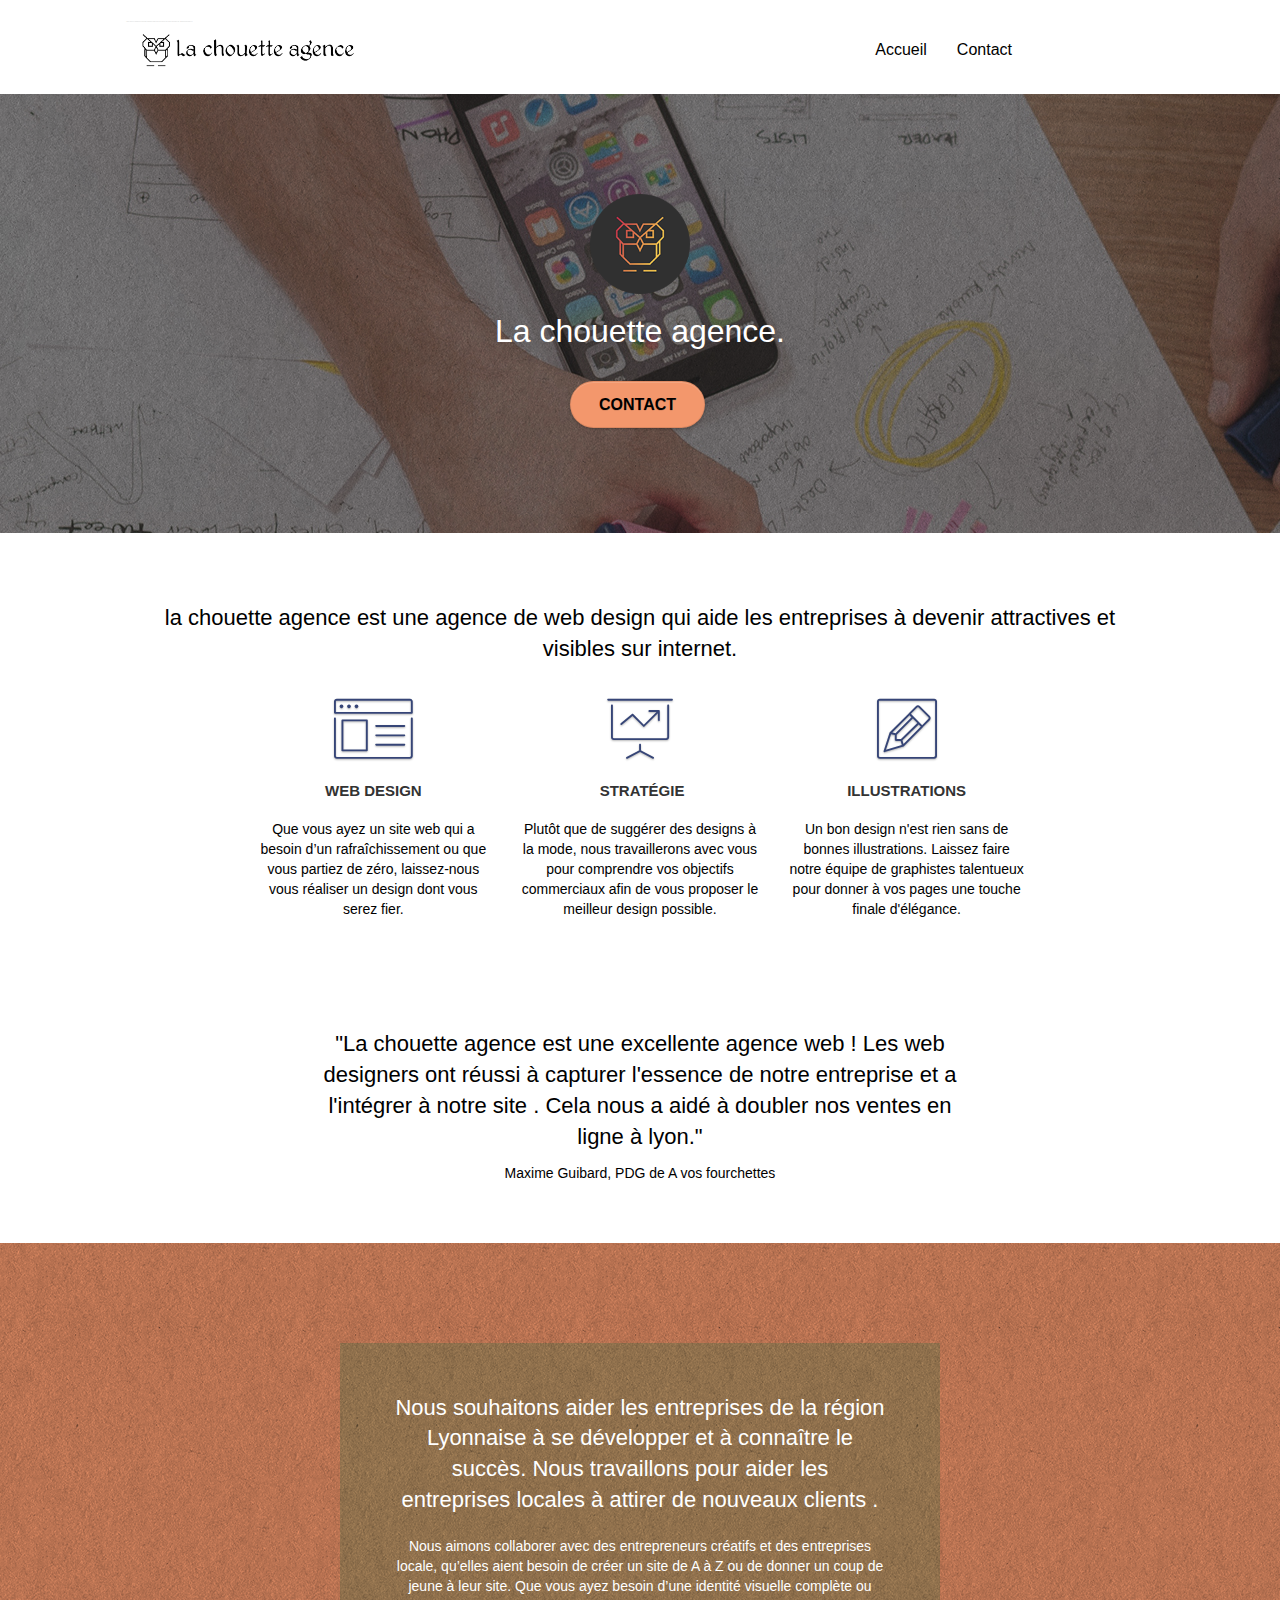
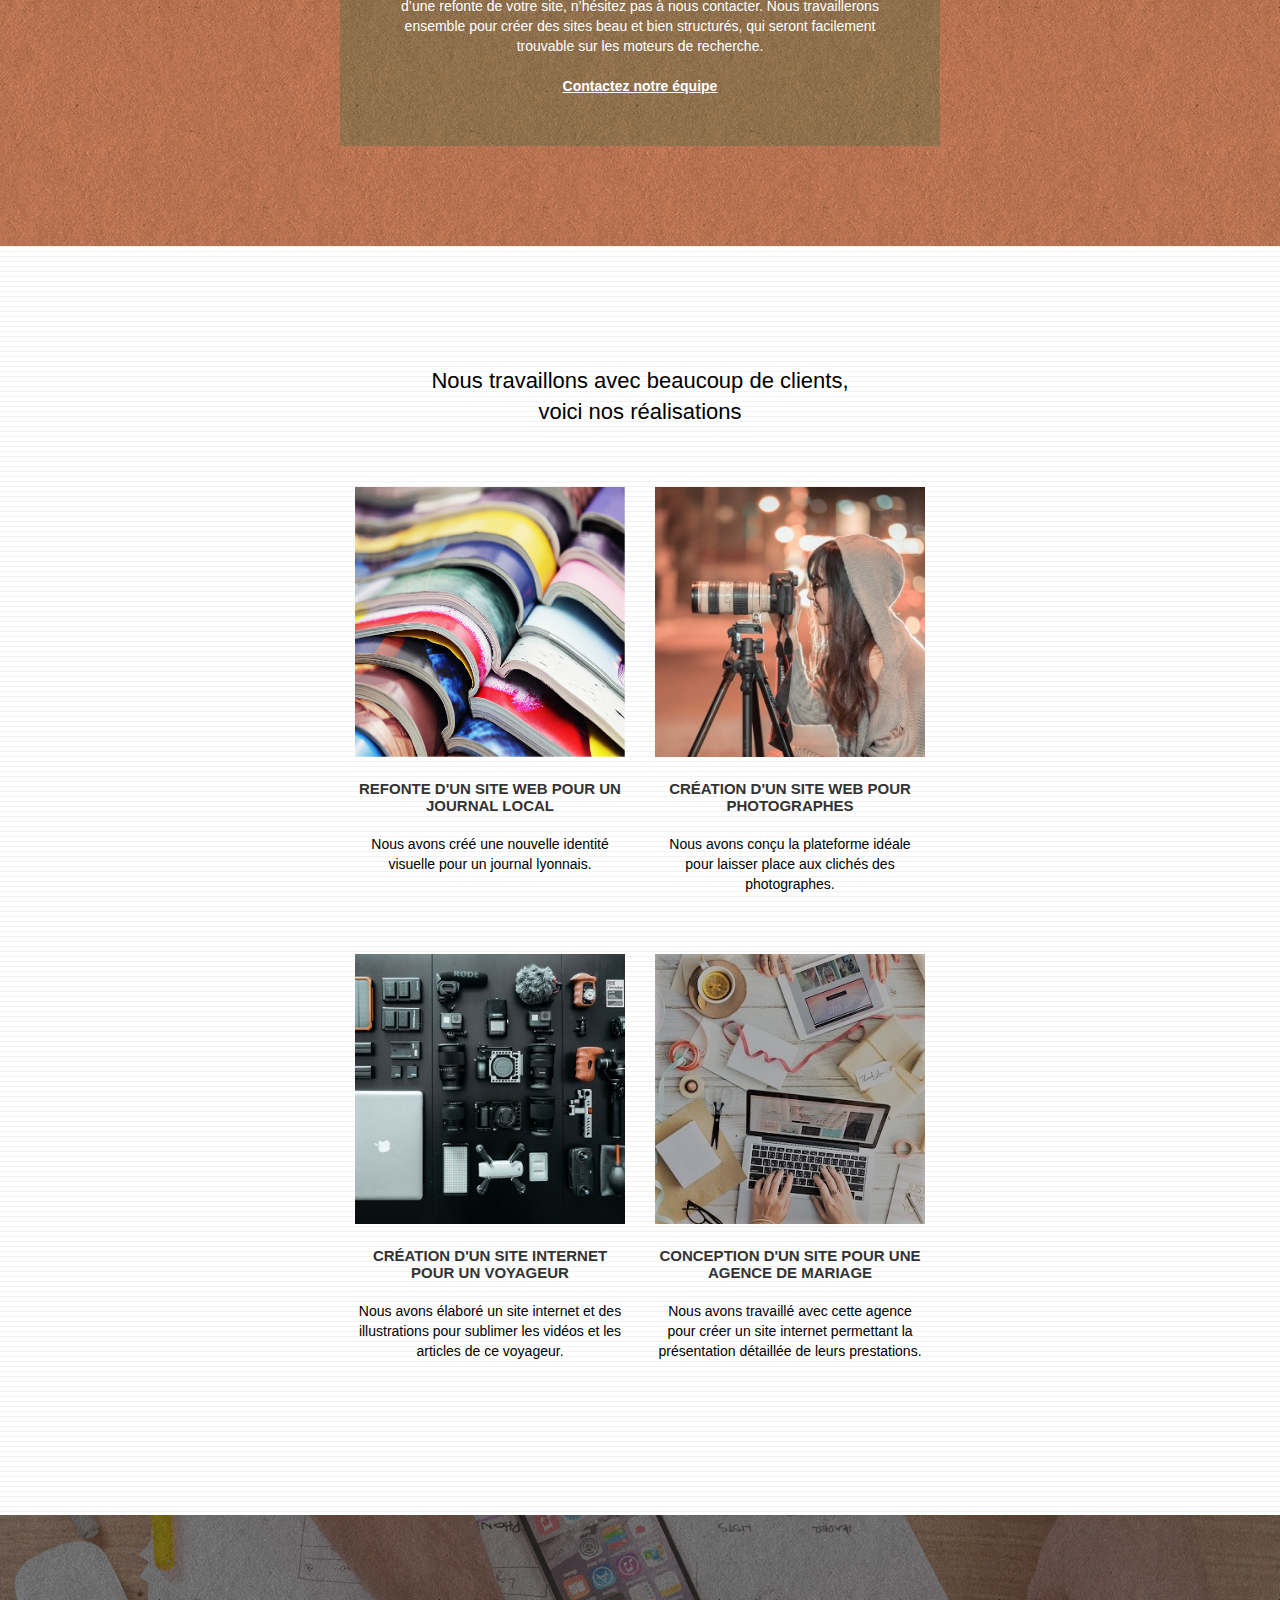
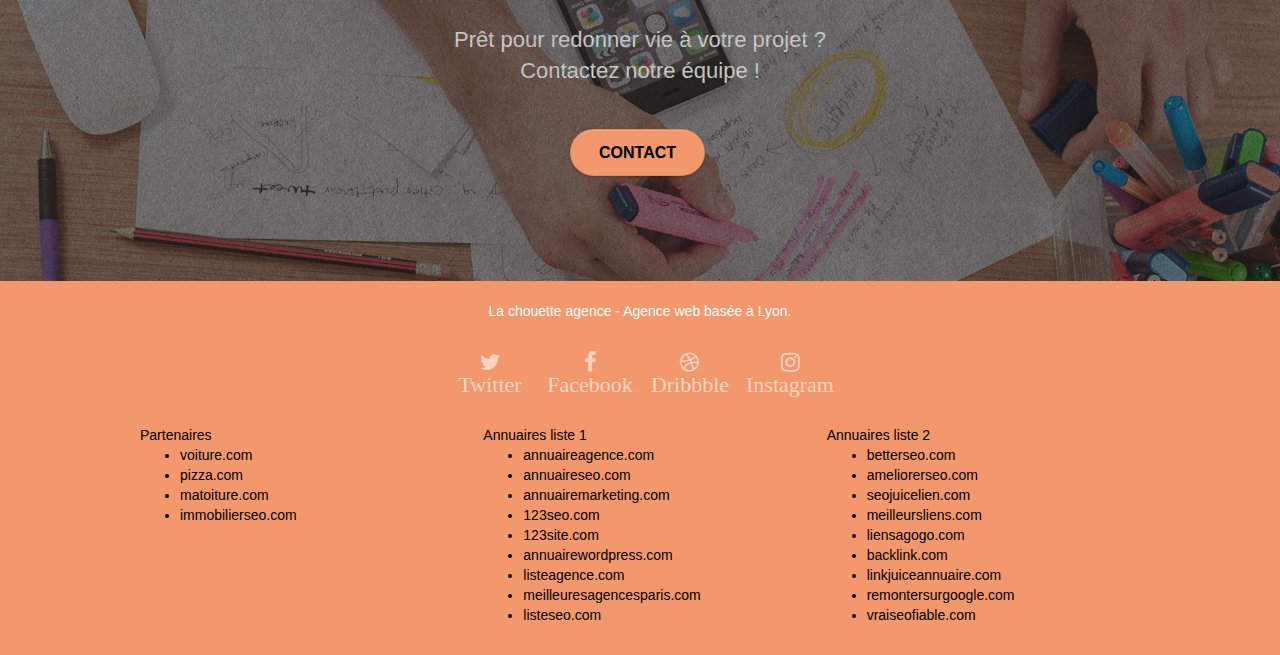
<file: index.html>
<!doctype html>
<html lang="fr">
<head>
    <meta charset="utf-8">
    <meta name="keywords" content="seo, site web, site internet, agence design lyon, agence design,agence design graphique lyon,agence design produit lyon,motion design lyon,entreprise design lyon">
    <meta name="description" content="La chouette agence est une excellente entreprise web située sur Lyon, nous sommes la pour aide les entreprises à devenir attractives et visibles sur internet. ">
    <meta name="viewport" content="width=device-width, initial-scale=1.0, viewport-fit=cover">
    <link rel="shortcut icon" type="image/png" href="favicon.jpg">
    
	<link rel="stylesheet" type="text/css" href="./css/bootstrap.css">
	<link rel="stylesheet" type="text/css" href="style.css">
	<link rel="stylesheet" type="text/css" href="./css/font-awesome.css">
	<link rel="stylesheet" type="text/css" href="./css/et-line.css">
	
    
	<script src="./js/jquery-2.1.0.js"></script>
	<script src="./js/bootstrap.js"></script>
	<script src="./js/blocs.js"></script>
	<script src="./js/jquery.touchSwipe.js" defer></script>
	<script src="./js/gmaps.js"></script>

    <title>Entreprise web design Lyon</title>

    
<!-- Analytics -->
 
<!-- Analytics END -->
    
</head>
<body>
<!-- Principal conteneur -->
<div class="page-container">
    
<!-- bloc-0 -->
<div class="bloc bgc-white l-bloc " id="bloc-0">
	<div class="container bloc-sm">

		<nav class="navbar row">
			<div class="navbar-header">
				<div class="keywords" style="color:#cccccc;font-size:1px;">Agence web à lyon, stratégie web, web design, illustrations, design de site web, site web, web, internet, site internet, site , Entreprise web design Lyon</div>
				<a class="navbar-brand" href="index.html"><img src="image/la-chouette-agence.png" alt="logo_nav" height="40" /></a>
				<button id="nav-toggle" type="button" class="ui-navbar-toggle navbar-toggle" data-toggle="collapse" data-target=".navbar-1">
					<span class="sr-only">Toggle navigation</span><span class="icon-bar"></span><span class="icon-bar"></span><span class="icon-bar"></span>
				</button>
			</div>
			<div class="collapse navbar-collapse navbar-1 special-dropdown-nav">
				<ul class="site-navigation nav navbar-nav">
					<li>
						<a href="index.html">Accueil</a>
					</li>
					<li>
					</li>
					<li>
						<a href="page2.html">Contact </a>
					</li>
				</ul>
			</div>
		</nav>
	</div>
</div>
<!-- bloc-0 END -->

<!-- bloc-1-presentation -->
<div class="bloc bgc-dark-slate-blue bg-banniere d-bloc bg-t-edge bloc-bg-texture texture-paper b-parallax" id="bloc-1-hero">
	<div class="container bloc-lg">
		<div class="row tight-width-whitespace">
			<div class="col-sm-12">
				<img src="image/logo.png" class="center-block image-resize-mode" width="100" alt="logo" />
				<h1 class="text-center hero-bloc-text tc-white ">
					La chouette agence.
				</h1>
				<div class="text-center">
					<a href="page2.html" class="btn btn-lg btn-clean btn-rd cta-hero btn-atomic-tangerine" id="cta-hero">Contact</a>
				</div>
			</div>
		</div>
	</div>
</div>
<!-- bloc-1-presentation END -->

<!-- bloc-2-services -->
<div class="bloc bgc-white l-bloc" id="bloc-2-services">
	<div class="container bloc-md">
		<div class="row">
			<div class="col-sm-12 text-center">
				<h2> la chouette agence est une agence de web design qui aide les entreprises à devenir attractives et visibles sur internet. </h2>
			</div>
		</div>
		<div class="row voffset-lg med-width-whitespace">
			<div class="col-sm-4">
				<div class="text-center">
					<span class="et-icon-browser sm-shadow icon-dark-slate-blue icons icon-lg"></span>
				</div>
				<h3 class="mg-md text-center">
					Web design
				</h3>
				<p class="text-center ">
					Que vous ayez un site web qui a besoin d&rsquo;un rafraîchissement ou que vous partiez de zéro, laissez-nous vous réaliser un design dont vous serez fier.
				</p>
			</div>
			<div class="col-sm-4">
				<div class="text-center">
					<span class="et-icon-presentation sm-shadow icon-dark-slate-blue icons icon-lg"></span>
				</div>
				<h3 class="mg-md text-center">
					&nbsp;Stratégie
				</h3>
				<p class="text-center ">
					Plutôt que de suggérer des designs à la mode, nous travaillerons avec vous pour comprendre vos objectifs commerciaux afin de vous proposer le meilleur design possible.<br>
				</p>
			</div>
			<div class="col-sm-4">
				<div class="text-center">
					<span class="et-icon-edit sm-shadow icon-dark-slate-blue icons icon-lg"></span>
				</div>
				<h3 class="mg-md text-center">
					Illustrations
				</h3>
				<p class="text-center ">
					Un bon design n'est rien sans de bonnes illustrations. Laissez faire notre équipe de graphistes talentueux pour donner à vos pages une touche finale d'élégance.
				</p>
			</div>
		</div>
		<div class="row voffset-lg voffset">
			<div class="col-xs-12 col-md-8 col-md-offset-2 text-center">
				<h2> "La  chouette agence est une excellente agence web ! Les web designers ont réussi à capturer l'essence de notre entreprise et a l'intégrer à notre site . Cela nous a aidé à doubler nos ventes en ligne à lyon."</h2>
				<p> Maxime Guibard, PDG de A vos fourchettes</p>
			</div>
		</div>
	</div>
</div>
<!-- bloc-2-services END -->

<!-- bloc-3-what-i-do -->
<div class="bloc tc-white bgc-atomic-tangerine bg-presentation d-bloc bloc-bg-texture texture-paper b-parallax" id="bloc-3-what-i-do">
	<div class="container bloc-lg">
		<div class="row tight-width-whitespace black-background">
			<div class="col-sm-12">
				<h2 class="mg-md text-center tc-white">
					Nous souhaitons aider les entreprises de la région Lyonnaise à se développer et à connaître le succès. Nous travaillons pour aider les entreprises locales à attirer de nouveaux clients .<br>
				</h2>
				<p class="text-center white">
					Nous aimons collaborer avec des entrepreneurs créatifs et des entreprises locale, qu’elles aient besoin de créer un site de A à Z ou de donner un coup de jeune à leur site. Que vous ayez besoin d’une identité visuelle complète ou d’une refonte de votre site, n’hésitez pas à nous contacter. Nous travaillerons ensemble pour créer des sites beau et bien structurés, qui seront facilement trouvable sur les moteurs de recherche. <br><br><a class="ltc-white bold-link" href="page2.html">Contactez notre équipe</a><br>
				</p>
			</div>
		</div>
	</div>
</div>
<!-- bloc-3-what-i-do END -->

<!-- bloc-4-portfolio -->
<div class="bloc bgc-white bg-lines-h2-bg bg-repeat l-bloc" id="bloc-4-portfolio">
	<div class="container bloc-lg">
		<div class="row">
			<div class="col-sm-12 text-center">
				<h2> Nous travaillons avec beaucoup de clients,<br>voici nos réalisations</h2>
			</div>
		</div>
		<div class="row tight-width-whitespace portfolio-row">
			<div class="col-sm-6">
				<a href="#" data-lightbox="img/1.jpg" data-gallery-id="gallery-1" data-caption="Refonte d'un site web pour un journal local" data-frame="snapshot-lb"><img src="image/1.jpg" alt="tas de journaux local lyonnais" class="img-responsive portfolio-thumb" /></a>
				<h3 class="mg-md text-center">
					Refonte d'un site web pour un journal local
				</h3>
				<p class="text-center">
					Nous avons créé une nouvelle identité visuelle pour un journal lyonnais.
				</p>
			</div>
			<div class="col-sm-6">
				<a href="#" data-lightbox="img/2.jpg" data-gallery-id="gallery-1" data-caption="Création d'un site web pour photographes" data-frame="snapshot-lb"><img src="image/2.jpg" alt="Une femme entrain de prendre une photo" class="img-responsive portfolio-thumb"  /></a>
				<h3 class="mg-md text-center">
					Création d'un site web pour photographes
				</h3>
				<p class="text-center">
					Nous avons conçu la plateforme idéale pour laisser place aux clichés des photographes.
				</p>
			</div>
		</div>
		<div class="row tight-width-whitespace portfolio-row">
			<div class="col-sm-6">
				<a href="#" data-lightbox="img/3.bmp" data-gallery-id="gallery-1" data-caption="Création d'un site internet pour un voyageur" data-frame="snapshot-lb"><img src="image/3.png" alt="Materiel photos et vidéos " class="img-responsive portfolio-thumb" /></a>
				<h3 class="mg-md text-center">
					Création d'un site internet pour un voyageur
				</h3>
				<p class="text-center">
					Nous avons élaboré un site internet et des illustrations pour sublimer les vidéos et les articles de ce voyageur.
				</p>
			</div>
			<div class="col-sm-6">
				<a href="#" data-lightbox="img/4.bmp" data-gallery-id="gallery-1" data-caption="Conception d'un site pour une agence de mariage" data-frame="snapshot-lb"> <img src="image/4.png" alt="Agence de mariage" class="img-responsive portfolio-thumb"  /></a>
				<h3 class="mg-md text-center">
					Conception d'un site pour une agence de mariage
				</h3>
				<p class="text-center">
					Nous avons travaillé avec cette agence pour créer un site internet permettant la présentation détaillée de leurs prestations.
				</p>
			</div>
		</div>
	</div>
</div>
<!-- bloc-4-portfolio END -->

<!-- bloc-5-cta -->
<div class="bloc bgc-dark-slate-blue bg-banniere d-bloc bloc-bg-texture texture-paper" id="bloc-5-cta">
	<div class="container bloc-lg">
		<div class="row">
			<h2 class="mg-md text-center tc-white">
				Prêt pour redonner vie à votre projet ?<br>Contactez notre équipe !
			</h2>
			<div class="col-sm-12 text-center">
				<a href="page2.html" class="btn btn-atomic-tangerine btn-clean btn-rd btn-lg cta-hero">Contact</a>
			</div>
		</div>
	</div>
</div>
<!-- bloc-5-cta END -->

<!-- Footer - bloc-8 -->
<div class="bloc bgc-atomic-tangerine d-bloc" id="bloc-8">
	<div class="container bloc-sm">
		<div class="row">
			<div class="col-sm-12">
				<p class="text-center white">
					La chouette agence - Agence web basée à Lyon.<br>
				</p>
				<div class="row row-no-gutters social">
					<div class="col-sm-3">
						<div class="text-center">
							<a class="social" href="index.html"><span class="fa fa-twitter icon-md"> <br>Twitter</span></a>
						</div>
					</div>
					<div class="col-sm-3">
						<div class="text-center">
							<a class="social" href="index.html"><span class="fa fa-facebook icon-md "> <br>Facebook</span></a>
						</div>
					</div>
					<div class="col-sm-3">
						<div class="text-center">
							<a class="social" href="index.html"><span class="fa fa-dribbble icon-md"> <br>Dribbble</span></a>
						</div>
					</div>
					<div class="col-sm-3">
						<div class="text-center">
							<a class="social" href="index.html"><span class="fa fa-instagram icon-md"> <br>Instagram</span></a>
						</div>
					</div>
				</div>
				<div class="row">
					<div class="col-sm-4">
						Partenaires
							<ul>
								<li><a href="voiture.com">voiture.com</a></li>
								<li><a href="pizza.com">pizza.com</a></li>
								<li><a href="matoiture.com">matoiture.com</a></li>
								<li><a href="immobilierseo.com">immobilierseo.com</a></li>
							</ul>		
					</div>
					<div class="col-sm-4">
						Annuaires liste 1
						<ul>
							<li><a href="annuaireagence.com">annuaireagence.com</a></li>
							<li><a href="annuaireseo.com">annuaireseo.com</a></li>
							<li><a href="annuairemarketing.com">annuairemarketing.com</a></li>
							<li><a href="123seoture.com">123seo.com</a></li>
							<li><a href="123site.com">123site.com</a></li>
							<li><a href="annuairewordpress.com">annuairewordpress.com</a></li>
							<li><a href="listeagence.com">listeagence.com</a></li>
							<li><a href="meilleuresagencesparis.com">meilleuresagencesparis.com</a></li>
							<li><a href="listeseo.com">listeseo.com</a></li>
						</ul>
					</div>
					<div class="col-sm-4">
						Annuaires liste 2
						<ul>
							<li><a href="betterseo.com">betterseo.com</a></li>
							<li><a href="ameliorerseo.com">ameliorerseo.com</a></li>
							<li><a href="seojuicelien.com">seojuicelien.com</a></li>
							<li><a href="meilleursliens.com">meilleursliens.com</a></li>
							<li><a href="liensagogo.com">liensagogo.com</a></li>
							<li><a href="backlink.com">backlink.com</a></li>
							<li><a href="linkjuiceannuaire.com">linkjuiceannuaire.com</a></li>
							<li><a href="remontersurgoogle.com">remontersurgoogle.com</a></li>
							<li><a href="vraiseofiable.com">vraiseofiable.com</a></li>
						</ul>
					</div>
				</div>
			</div>
		</div>
	</div>
</div>
<!-- Footer - bloc-8 END -->

</div>
<!-- Principal conteneur END -->
    

</body>
</html>
</file>
<file: style.css>
body {
    margin: 0;
    padding: 0;
    background: #FFF;
    overflow-x: hidden;
    -webkit-font-smoothing: antialiased;
    -moz-osx-font-smoothing: grayscale;
}

a,
button {
    transition: all .3s ease-in-out;
    outline: none!important;
}

a:hover {
    text-decoration: none;
    cursor: pointer;
}

#page-loading-blocs-notifaction {
    position: fixed;
    top: 0;
    bottom: 0;
    width: 100%;
    z-index: 100000;
    background: #FFFFFF url("img/pageload-spinner.gif") no-repeat center center;
}

.bloc {
    width: 100%;
    clear: both;
    background: 50% 50% no-repeat;
    padding: 0 50px;
    -webkit-background-size: cover;
    -moz-background-size: cover;
    -o-background-size: cover;
    background-size: cover;
    position: relative;
}

.bloc .container {
    padding-left: 0;
    padding-right: 0;
}

.bloc-lg {
    padding: 100px 50px;
}

.bloc-md {
    padding: 50px;
}

.bloc-sm {
    padding: 20px 50px;
}

.bg-center,
.bg-l-edge,
.bg-r-edge,
.bg-t-edge,
.bg-b-edge,
.bg-tl-edge,
.bg-bl-edge,
.bg-tr-edge,
.bg-br-edge,
.bg-repeat {
    -webkit-background-size: auto!important;
    -moz-background-size: auto!important;
    -o-background-size: auto!important;
    background-size: auto!important;
}

.bg-repeat {
    background: repeat;
}

.bg-t-edge {
    background: top no-repeat;
}

.bloc-bg-texture::before {
    content: "";
    background-size: 2px 2px;
    position: absolute;
    top: 0;
    bottom: 0;
    left: 0;
    right: 0;
}

.texture-paper::before {
    background: url("image/texture-paper.png");
    background-size: 280px 280px;
}

.b-parallax {
    background-attachment: fixed;
}

.d-bloc {
    color:#000;
}

.d-bloc button:hover {
    color: rgba(255, 255, 255, .9);
}

.d-bloc .icon-round,
.d-bloc .icon-square,
.d-bloc .icon-rounded,
.d-bloc .icon-semi-rounded-a,
.d-bloc .icon-semi-rounded-b {
    border-color: rgba(255, 255, 255, .9);
}

.d-bloc .divider-h span {
    border-color: rgba(255, 255, 255, .2);
}

.d-bloc .a-btn,
.d-bloc .navbar a,
.d-bloc .navbar-brand,
.d-bloc a .icon-sm,
.d-bloc a .icon-md,
.d-bloc a .icon-lg,
.d-bloc a .icon-xl,
.d-bloc h1 a,
.d-bloc h2 a,
.d-bloc h3 a,
.d-bloc h4 a,
.d-bloc h5 a,
.d-bloc h6 a,
.d-bloc p a {
    color: rgba(255, 255, 255, .6);
}

.d-bloc .a-btn:hover,
.d-bloc .navbar a:hover,
.d-bloc .navbar-brand:hover,
.d-bloc a:hover .icon-sm,
.d-bloc a:hover .icon-md,
.d-bloc a:hover .icon-lg,
.d-bloc a:hover .icon-xl,
.d-bloc h1 a:hover,
.d-bloc h2 a:hover,
.d-bloc h3 a:hover,
.d-bloc h4 a:hover,
.d-bloc h5 a:hover,
.d-bloc h6 a:hover,
.d-bloc p a:hover {
    color: rgba(255, 255, 255, 1);
}

.d-bloc .navbar-toggle .icon-bar {
    background: rgba(255, 255, 255, 1);
}

.d-bloc .btn-wire,
.d-bloc .btn-wire:hover {
    color: rgba(255, 255, 255, 1);
    border-color: rgba(255, 255, 255, 1);
}

.d-bloc .panel {
    color: rgba(0, 0, 0, .5);
}

.d-bloc .panel button:hover {
    color: rgba(0, 0, 0, .7);
}

.d-bloc .panel icon {
    border-color: rgba(0, 0, 0, .7);
}

.d-bloc .panel .divider-h span {
    border-color: rgba(0, 0, 0, .1);
}

.d-bloc .panel .a-btn {
    color: rgba(0, 0, 0, .6);
}

.d-bloc .panel .a-btn:hover {
    color: rgba(0, 0, 0, 1);
}

.d-bloc .panel .btn-wire,
.d-bloc .panel .btn-wire:hover {
    color: rgba(0, 0, 0, .7);
    border-color: rgba(0, 0, 0, .3);
}

.d-bloc .panel,
.l-bloc {
    color: rgba(0, 0, 0, .5);
}

.d-bloc .panel button:hover,
.l-bloc button:hover {
    color: rgba(0, 0, 0, .7);
}

.l-bloc .icon-round,
.l-bloc .icon-square,
.l-bloc .icon-rounded,
.l-bloc .icon-semi-rounded-a,
.l-bloc .icon-semi-rounded-b {
    border-color: rgba(0, 0, 0, .7);
}

.d-bloc .panel .divider-h span,
.l-bloc .divider-h span {
    border-color: rgba(0, 0, 0, .1);
}

.d-bloc .panel .a-btn,
.l-bloc .a-btn,
.l-bloc .navbar a,
.l-bloc .navbar-brand,
.l-bloc a .icon-sm,
.l-bloc a .icon-md,
.l-bloc a .icon-lg,
.l-bloc a .icon-xl,
.l-bloc h1 a,
.l-bloc h2 a,
.l-bloc h3 a,
.l-bloc h4 a,
.l-bloc h5 a,
.l-bloc h6 a,
.l-bloc p a {
    color: rgba(0, 0, 0, .6);
}

.d-bloc .panel .a-btn:hover,
.l-bloc .a-btn:hover,
.l-bloc .navbar a:hover,
.l-bloc .navbar-brand:hover,
.l-bloc a:hover .icon-sm,
.l-bloc a:hover .icon-md,
.l-bloc a:hover .icon-lg,
.l-bloc a:hover .icon-xl,
.l-bloc h1 a:hover,
.l-bloc h2 a:hover,
.l-bloc h3 a:hover,
.l-bloc h4 a:hover,
.l-bloc h5 a:hover,
.l-bloc h6 a:hover,
.l-bloc p a:hover {
    color: rgba(0, 0, 0, 1);
}

.l-bloc .navbar-toggle .icon-bar {
    color: rgba(0, 0, 0, .6);
}

.d-bloc .panel .btn-wire,
.d-bloc .panel .btn-wire:hover,
.l-bloc .btn-wire,
.l-bloc .btn-wire:hover {
    color: rgba(0, 0, 0, .7);
    border-color: rgba(0, 0, 0, .3);
}

.voffset {
    margin-top: 30px;
}

.voffset-lg {
    margin-top: 80px;
}

.row-no-gutters {
    margin-right: 0;
    margin-left: 0;
}

.row.row-no-gutters > [class^="col-"],
.row.row-no-gutters > [class*=" col-"] {
    padding-right: 0;
    padding-left: 0;
}

#bloc-1-hero h1 {
    font-size: 32px;
}

.navbar {
    margin-bottom: 0;
    z-index: 1;
}

.navbar-brand {
    height: auto;
    padding: 3px 15px;
    font-size: 25px;
    font-weight: normal;
    font-weight: 600;
    line-height: 44px;
}

.navbar-brand img {
    max-height: 200px;
    margin: 0 5px 0 0;
    display: inline;
}

.navbar-brand img[src$=svg] {
    min-width: 100px;
}

.nav-center .navbar-brand img {
    margin: 0;
}

.navbar .nav {
    padding-top: 2px;
    margin-right: 107px;
    float: right;
    z-index: 1;
}

.nav > li {
    float: left;
    margin-top: 4px;
    font-size: 16px;
}

.navbar-nav .open .dropdown-menu > li > a {
    text-align: inherit;
}

.nav > li a:hover,
.nav > li a:focus {
    background: transparent;
}

.navbar-toggle {
    margin: 10px 10px 0 0;
    border: 0px;
}

.navbar-toggle:hover {
    background: transparent!important;
}

.navbar-toggle .icon-bar {
    background-color: rgba(0, 0, 0, .5);
    width: 26px;
}

.nav-invert .navbar .nav {
    float: left;
}

.nav-invert .navbar-header,
.nav-invert .navbar-brand {
    float: right;
    position: relative;
    z-index: 2;
}

@media (min-width: 768px) {
    .site-navigation {
        position: absolute;
        top: 50%;
        right: 20px;
        transform: translate(0, -50%);
        -webkit-transform: translateY(-50%);
    }
    .nav > li .dropdown-menu a,
    .nav > li .dropdown-menu a:hover {
        color: #484848;
    }
    .nav-invert .site-navigation {
        left: 0;
        right: 0;
    }
    .nav-center {
        text-align: center;
    }
    .nav-center .navbar-header {
        width: 100%;
    }
    .nav-center .navbar-header,
    .nav-center .navbar-brand,
    .nav-center .nav > li {
        float: none;
        display: inline-block;
    }
    .nav-center .site-navigation {
        position: relative;
        width: 100%;
        right: 0;
        margin-right: 0px;
        margin-top: 20px;
    }
    .nav-center.mini-nav .navbar-toggle {
        float: none;
        margin: 10px auto 0;
    }
}

.nav > li > .dropdown a {
    background: none!important;
    display: block;
    padding: 14px 15px;
}

nav .caret {
    margin: 0 5px;
}

.dropdown-menu .dropdown-menu {
    top: -8px;
    left: 100%;
}

.dropdown-menu .dropmenu-flow-right {
    top: 100%;
    left: 0;
    margin-left: -1px;
    border-top-left-radius: 0;
    border-top-right-radius: 0;
}

.dropdown-menu .dropdown span {
    border: 4px solid black;
    border-top-color: transparent;
    border-right-color: transparent;
    border-bottom-color: transparent;
    margin: 6px -5px 0 0!important;
    float: right;
}

.mg-md {
    margin-top: 10px;
    margin-bottom: 20px;
}

.mg-lg {
    margin-top: 10px;
    margin-bottom: 40px;
}

.btn {
    margin: 0 5px 5px 0;
}

.btn.pull-right {
    margin: 0 0 5px 5px;
}

.btn-d,
.btn-d:hover,
.btn-d:focus {
    color: #FFF;
    background: rgba(0, 0, 0, .3);
}

button {
    outline: none!important;
}

.btn-rd {
    border-radius: 40px;
}

.btn-clean {
    border: 1px solid rgba(0, 0, 0, .08);
    border-bottom-color: rgba(0, 0, 0, .1);
    text-shadow: 0 1px 0 rgba(0, 0, 1, .1);
    box-shadow: 0 1px 3px rgba(0, 0, 1, .25), inset 0 1px 0 0 rgba(255, 255, 255, .15);
}

.icon-md {
    font-size: 22px!important;
    padding-top: 20px;
    margin-bottom: 30px;
}

.icon-lg {
    font-size: 60px!important;
}

.sm-shadow {
    text-shadow: 0 1px 2px rgba(0, 0, 0, .3);
}

.panel-sq,
.panel-sq .panel-heading,
.panel-sq .panel-footer {
    border-radius: 0;
}

.panel-rd {
    border-radius: 30px;
}

.panel-rd .panel-heading {
    border-radius: 29px 29px 0 0;
}

.panel-rd .panel-footer {
    border-radius: 0 0 29px 29px;
}

.form-control {
    border-color: rgba(0, 0, 0, .1);
    box-shadow: none;
}

.scrollToTop {
    width: 40px;
    height: 40px;
    position: fixed;
    bottom: 20px;
    right: 20px;
    opacity: 0;
    z-index: 500;
    transition: all .3s ease-in-out;
}

.scrollToTop span {
    margin-top: 6px;
}

.showScrollTop {
    font-size: 14px;
    opacity: 1;
}

a[data-lightbox] {
    position: relative;
    display: block;
    text-align: center;
}

a[data-lightbox]:hover::before {
    content: "+";
    font-family: "HelveticaNeue-Light", "Helvetica Neue Light", "Helvetica Neue", Helvetica, Arial;
    font-size: 32px;
    width: 50px;
    height: 50px;
    margin-left: -25px;
    border-radius: 50%;
    background: rgba(0, 0, 0, .6);
    color: #FFF;
    font-weight: 100;
    z-index: 1;
    position: absolute;
    top: 50%;
    transform: translateY(-50%);
    -webkit-transform: translateY(-50%);
}

a[data-lightbox]:hover img {
    opacity: 0.6;
    -webkit-animation-fill-mode: none;
    animation-fill-mode: none;
}

#lightbox-modal {
    display: flex;
    align-items: center;
}

#lightbox-modal .modal-dialog {
    width: 90%;
    max-width: 900px;
    margin: 0 auto 0;
}

#lightbox-modal .modal-dialog img {
    max-height: 90vh;
    margin: 0 auto;
}

.lightbox-caption {
    padding: 20px;
    color: #FFF;
    background: rgba(0, 0, 0, .5);
    position: absolute;
    left: 15px;
    right: 15px;
    bottom: 5px;
}

.close-lightbox {
    color: #FFF;
    font-size: 30px;
    position: absolute;
    top: 20px;
    right: 20px;
    z-index: 20;
    background: rgba(0, 0, 0, .5);
    border: none;
    line-height: 30px;
    padding: 0 9px 5px;
    opacity: 0.3;
}

.close-lightbox:hover,
.next-lightbox:hover,
.prev-lightbox:hover {
    opacity: 1.0;
    color: #FFF;
}

.next-lightbox,
.prev-lightbox {
    font-size: 20px;
    color: rgba(255, 255, 255, .9);
    background: rgba(0, 0, 0, .5);
    transition: all .2s ease-in-out;
    position: absolute;
    top: 45%;
    z-index: 1;
    opacity: 0.4;
}

.next-lightbox {
    padding: 6px 8px 1px 13px;
    right: 25px;
}

.prev-lightbox {
    padding: 6px 13px 1px 10px;
    left: 25px;
}

.snapshot-lb .modal-body {
    padding-bottom: 45px;
}

.snapshot-lb .lightbox-caption {
    padding: 0;
    color: rgba(0, 0, 0, .5);
    background: none;
}

h1,
h2,
h3,
h4,
h5,
h6,
p,
label,
.btn,
a {
    font-family: "helvetica";
    font-weight: 400;
    color: #000!important;
}

.container {
    max-width: 1000px;
}

.hero-bloc-text {
    font-size: 38px;
}

.hero-bloc-text-sub {
    font-size: 36px;
}

.statement-bloc-text {
    line-height: 26px;
    font-style: italic;
    font-size: 20px;
    text-align: center;
    font-weight: lighter;
    max-width: 520px;
    margin: auto auto auto auto;
}

p {
    font-size: 14px;
}

.tight-width-whitespace {
    max-width: 600px;
    margin: auto auto auto auto;
}

.h1 {
    font-size: 20px;
    font-family: "Open Sans";
}

.cta-hero {
    margin-top: 22px;
    color: #FFFFFF!important;
    text-transform: uppercase;
    padding: 12px 28px 12px 28px;
    font-size: 16px;
    font-weight: 700;
}

.social {
    max-width: 400px;
    margin: auto auto auto auto;
}

h2 {
    font-size: 22px;
    line-height: 1.4em;
}

h3 {
    font-size: 15px;
    text-transform: uppercase;
    font-weight: 700;
    color: #333333!important;
}

.med-width-whitespace {
    max-width: 800px;
    margin: auto auto auto auto;
    box-shadow: 0px 0px 0px #000000;
}

h1 {
    color: #ffffff!important;
}

h4 {
    color: #333333!important;
}

.icons {
    margin-bottom: 14px;
    margin-top: 24px;
}

.white {
    color: #ffffff!important;
}

.black {
    color: #000000!important;
}

.portfolio-thumb {
    margin-bottom: 24px;
}

.portfolio-row {
    margin-bottom: 44px;
    margin-top: 50px;
}

.avatar {
    box-shadow: 0px 4px 9px rgba(0, 0, 0, 0.3);
}

.black-background {
    background-color: rgba(165, 147, 99, 0.7);
    padding: 40px 40px 40px 40px;
}

.bold-link {
    font-weight: 900;
    text-decoration: underline!important;
}

.bgc-white {
    background-color: #FFFFFF;
}

.bgc-dark-slate-blue {
    background-color: #364577;
}

.bgc-atomic-tangerine {
    background-color: #F3976C;
}

.tc-white {
    color: rgb(255, 255, 255)!important;
}


.tc-black {
    color: rgb(0, 0, 0)!important;
}

.btn-atomic-tangerine {
    background: #F3976C;
    color: #000!important;
}

.btn-atomic-tangerine:hover {
    background: #c27956!important;
    color: #FFFFFF!important;
}

.ltc-white {
    color: #FFFFFF!important;
}

.ltc-white:hover {
    color: #cccccc!important;
}

.ltc-atomic-tangerine {
    color: #F3976C!important;
}

.ltc-atomic-tangerine:hover {
    color: #c27956!important;
}

.icon-dark-slate-blue {
    color: #364577!important;
    border-color: #364577!important;
}

.bg-dots-bg {
    background-image: url("image/dots-bg.png");
}

.bg-lines-h2-bg {
    background-image: url("image/lines-h2-bg.png");
}

.bg-banniere {
    background-image: url("image/la-chouette-agence-banniere.jpg");
}

.bg-presentation {
    background-image: url("image/image-de-presentation.png");
}

@media (max-width: 1024px) {
    .bloc {
        padding-left: 20px;
        padding-right: 20px;
    }
    .bloc.full-width-bloc,
    .bloc-tile-2.full-width-bloc .container,
    .bloc-tile-3.full-width-bloc .container,
    .bloc-tile-4.full-width-bloc .container {
        padding-left: 0;
        padding-right: 0;
    }
}

@media (max-width: 992px) and (min-width: 768px) {
    .navbar .nav {
        max-width: 80%
    }
    .nav-center.navbar .nav {
        max-width: 100%
    }
}

@media only screen and (min-device-width: 768px) and (max-device-width: 1024px) and (orientation: landscape) {
    .b-parallax {
        background-attachment: scroll;
    }
}

@media only screen and (min-device-width: 1024px) and (max-device-width: 1366px) and (-webkit-min-device-pixel-ratio: 1.5) {
    .b-parallax {
        background-attachment: scroll;
    }
}

@media (max-width: 991px) {
    .container {
        width: 100%;
    }
    .b-parallax {
        background-attachment: scroll;
    }
    .page-container,
    #hero-bloc {
        overflow-x: hidden;
        position: relative;
    }
    .bloc {
        padding-left: constant(safe-area-inset-left);
        padding-right: constant(safe-area-inset-right);
    }
    .bloc-group,
    .bloc-group .bloc {
        display: block;
        width: 100%;
    }
    .bloc-fill-screen .fill-bloc-top-edge,
    .bloc-fill-screen .fill-bloc-bottom-edge {
        padding: 0 20px;
        padding-left: constant(safe-area-inset-left);
        padding-right: constant(safe-area-inset-right);
    }
}

@media (max-width: 767px) {
    .page-container {
        overflow-x: hidden;
        position: relative;
    }
    h1,
    h2,
    h3,
    h4,
    h5,
    h6,
    p,
    #disqus_thread {
        padding-left: 10px!important;
        padding-right: 10px!important;
    }
    .b-parallax {
        background-attachment: scroll;
    }
    .navbar .nav {
        padding-top: 0;
        border-top: 1px solid rgba(0, 0, 0, .2);
        float: none!important;
    }
    .navbar.row {
        margin-left: 0;
        margin-right: 0;
    }
    .site-navigation {
        position: inherit;
        transform: none;
        -webkit-transform: none;
        -ms-transform: none;
    }
    .nav > li {
        margin-top: 0;
        border-bottom: 1px solid rgba(0, 0, 0, .1);
        background: rgba(0, 0, 0, .05);
        text-align: left;
        padding-left: 15px;
        width: 100%;
    }
    .nav > li:hover {
        background: rgba(0, 0, 0, .08);
    }
    .dropdown .dropdown a .caret {
        float: none;
        margin: 5px 0 0 10px!important;
        border: 4px solid black;
        border-bottom-color: transparent;
        border-right-color: transparent;
        border-left-color: transparent;
    }
    #hero-bloc .navbar .nav {
        background: rgba(0, 0, 0, .8);
    }
    #hero-bloc .navbar .nav a {
        color: rgba(255, 255, 255, .6);
    }
    .hero {
        padding: 50px 0;
    }
    .hero-nav {
        left: -1px;
        right: -1px;
    }
    .navbar-collapse {
        padding: 0;
        overflow-x: hidden;
        -webkit-box-shadow: none;
        box-shadow: none;
    }
    .navbar-brand img {
        max-height: 40px;
        width: auto;
    }
    .nav-invert .navbar-header {
        float: none;
        width: 100%;
    }
    .nav-invert .navbar-toggle {
        float: left;
        margin-left: 10px;
    }
    .bloc {
        padding-left: 0;
        padding-right: 0;
    }
    .bloc-xxl,
    .bloc-xl,
    .bloc-lg {
        padding: 40px 0;
    }
    .bloc-sm,
    .bloc-md {
        padding-left: 0;
        padding-right: 0;
    }
    .bloc-tile-2 .container,
    .bloc-tile-3 .container,
    .bloc-tile-4 .container,
    .bloc-fill-screen .fill-bloc-top-edge,
    .bloc-fill-screen .fill-bloc-bottom-edge {
        padding-left: 0;
        padding-right: 0;
    }
    .a-block {
        padding: 0 10px;
    }
    .btn-dwn {
        display: none;
    }
    .voffset {
        margin-top: 5px;
    }
    .voffset-md {
        margin-top: 20px;
    }
    .voffset-lg {
        margin-top: 30px;
    }
    form {
        padding: 5px;
    }
    .close-lightbox {
        display: inline-block;
    }
    .blocsapp-device-iphone5 {
        background-size: 216px 425px;
        padding-top: 60px;
        width: 216px;
        height: 425px;
    }
    .blocsapp-device-iphone5 img {
        width: 180px;
        height: 320px;
    }
}

@media (max-width: 400px) {
    .bloc {
        padding-left: 0;
        padding-right: 0;
    }
}

@media (max-width: 767px) {
    .bloc-mob-center-text {
        text-align: center;
    }
}
</file>
<file: css/et-line.css>
@font-face {
    font-family: et-line;
    src: url(../fonts/et-line.eot);
    src: url(../fonts/et-line.eot?#iefix) format('embedded-opentype'), url(../fonts/et-line.woff) format('woff'), url(../fonts/et-line.ttf) format('truetype'), url(../fonts/et-line.svg#et-line) format('svg');
    font-weight: 400;
    font-style: normal
}

.et-icon-adjustments,
.et-icon-alarmclock,
.et-icon-anchor,
.et-icon-aperture,
.et-icon-attachment,
.et-icon-bargraph,
.et-icon-basket,
.et-icon-beaker,
.et-icon-bike,
.et-icon-book-open,
.et-icon-briefcase,
.et-icon-browser,
.et-icon-calendar,
.et-icon-camera,
.et-icon-caution,
.et-icon-chat,
.et-icon-circle-compass,
.et-icon-clipboard,
.et-icon-clock,
.et-icon-cloud,
.et-icon-compass,
.et-icon-desktop,
.et-icon-dial,
.et-icon-document,
.et-icon-documents,
.et-icon-download,
.et-icon-dribbble,
.et-icon-edit,
.et-icon-envelope,
.et-icon-expand,
.et-icon-facebook,
.et-icon-flag,
.et-icon-focus,
.et-icon-gears,
.et-icon-genius,
.et-icon-gift,
.et-icon-global,
.et-icon-globe,
.et-icon-googleplus,
.et-icon-grid,
.et-icon-happy,
.et-icon-hazardous,
.et-icon-heart,
.et-icon-hotairballoon,
.et-icon-hourglass,
.et-icon-key,
.et-icon-laptop,
.et-icon-layers,
.et-icon-lifesaver,
.et-icon-lightbulb,
.et-icon-linegraph,
.et-icon-linkedin,
.et-icon-lock,
.et-icon-magnifying-glass,
.et-icon-map,
.et-icon-map-pin,
.et-icon-megaphone,
.et-icon-mic,
.et-icon-mobile,
.et-icon-newspaper,
.et-icon-notebook,
.et-icon-paintbrush,
.et-icon-paperclip,
.et-icon-pencil,
.et-icon-phone,
.et-icon-picture,
.et-icon-pictures,
.et-icon-piechart,
.et-icon-presentation,
.et-icon-pricetags,
.et-icon-printer,
.et-icon-profile-female,
.et-icon-profile-male,
.et-icon-puzzle,
.et-icon-quote,
.et-icon-recycle,
.et-icon-refresh,
.et-icon-ribbon,
.et-icon-rss,
.et-icon-sad,
.et-icon-scissors,
.et-icon-scope,
.et-icon-search,
.et-icon-shield,
.et-icon-speedometer,
.et-icon-strategy,
.et-icon-streetsign,
.et-icon-tablet,
.et-icon-target,
.et-icon-telescope,
.et-icon-toolbox,
.et-icon-tools,
.et-icon-tools-2,
.et-icon-trophy,
.et-icon-tumblr,
.et-icon-twitter,
.et-icon-upload,
.et-icon-video,
.et-icon-wallet,
.et-icon-wine {
    font-family: et-line;
    speak: none;
    font-style: normal;
    font-weight: 400;
    font-variant: normal;
    text-transform: none;
    line-height: 1;
    -webkit-font-smoothing: antialiased;
    -moz-osx-font-smoothing: grayscale;
    display: inline-block
}

.et-icon-mobile:before {
    content: "\e000"
}

.et-icon-laptop:before {
    content: "\e001"
}

.et-icon-desktop:before {
    content: "\e002"
}

.et-icon-tablet:before {
    content: "\e003"
}

.et-icon-phone:before {
    content: "\e004"
}

.et-icon-document:before {
    content: "\e005"
}

.et-icon-documents:before {
    content: "\e006"
}

.et-icon-search:before {
    content: "\e007"
}

.et-icon-clipboard:before {
    content: "\e008"
}

.et-icon-newspaper:before {
    content: "\e009"
}

.et-icon-notebook:before {
    content: "\e00a"
}

.et-icon-book-open:before {
    content: "\e00b"
}

.et-icon-browser:before {
    content: "\e00c"
}

.et-icon-calendar:before {
    content: "\e00d"
}

.et-icon-presentation:before {
    content: "\e00e"
}

.et-icon-picture:before {
    content: "\e00f"
}

.et-icon-pictures:before {
    content: "\e010"
}

.et-icon-video:before {
    content: "\e011"
}

.et-icon-camera:before {
    content: "\e012"
}

.et-icon-printer:before {
    content: "\e013"
}

.et-icon-toolbox:before {
    content: "\e014"
}

.et-icon-briefcase:before {
    content: "\e015"
}

.et-icon-wallet:before {
    content: "\e016"
}

.et-icon-gift:before {
    content: "\e017"
}

.et-icon-bargraph:before {
    content: "\e018"
}

.et-icon-grid:before {
    content: "\e019"
}

.et-icon-expand:before {
    content: "\e01a"
}

.et-icon-focus:before {
    content: "\e01b"
}

.et-icon-edit:before {
    content: "\e01c"
}

.et-icon-adjustments:before {
    content: "\e01d"
}

.et-icon-ribbon:before {
    content: "\e01e"
}

.et-icon-hourglass:before {
    content: "\e01f"
}

.et-icon-lock:before {
    content: "\e020"
}

.et-icon-megaphone:before {
    content: "\e021"
}

.et-icon-shield:before {
    content: "\e022"
}

.et-icon-trophy:before {
    content: "\e023"
}

.et-icon-flag:before {
    content: "\e024"
}

.et-icon-map:before {
    content: "\e025"
}

.et-icon-puzzle:before {
    content: "\e026"
}

.et-icon-basket:before {
    content: "\e027"
}

.et-icon-envelope:before {
    content: "\e028"
}

.et-icon-streetsign:before {
    content: "\e029"
}

.et-icon-telescope:before {
    content: "\e02a"
}

.et-icon-gears:before {
    content: "\e02b"
}

.et-icon-key:before {
    content: "\e02c"
}

.et-icon-paperclip:before {
    content: "\e02d"
}

.et-icon-attachment:before {
    content: "\e02e"
}

.et-icon-pricetags:before {
    content: "\e02f"
}

.et-icon-lightbulb:before {
    content: "\e030"
}

.et-icon-layers:before {
    content: "\e031"
}

.et-icon-pencil:before {
    content: "\e032"
}

.et-icon-tools:before {
    content: "\e033"
}

.et-icon-tools-2:before {
    content: "\e034"
}

.et-icon-scissors:before {
    content: "\e035"
}

.et-icon-paintbrush:before {
    content: "\e036"
}

.et-icon-magnifying-glass:before {
    content: "\e037"
}

.et-icon-circle-compass:before {
    content: "\e038"
}

.et-icon-linegraph:before {
    content: "\e039"
}

.et-icon-mic:before {
    content: "\e03a"
}

.et-icon-strategy:before {
    content: "\e03b"
}

.et-icon-beaker:before {
    content: "\e03c"
}

.et-icon-caution:before {
    content: "\e03d"
}

.et-icon-recycle:before {
    content: "\e03e"
}

.et-icon-anchor:before {
    content: "\e03f"
}

.et-icon-profile-male:before {
    content: "\e040"
}

.et-icon-profile-female:before {
    content: "\e041"
}

.et-icon-bike:before {
    content: "\e042"
}

.et-icon-wine:before {
    content: "\e043"
}

.et-icon-hotairballoon:before {
    content: "\e044"
}

.et-icon-globe:before {
    content: "\e045"
}

.et-icon-genius:before {
    content: "\e046"
}

.et-icon-map-pin:before {
    content: "\e047"
}

.et-icon-dial:before {
    content: "\e048"
}

.et-icon-chat:before {
    content: "\e049"
}

.et-icon-heart:before {
    content: "\e04a"
}

.et-icon-cloud:before {
    content: "\e04b"
}

.et-icon-upload:before {
    content: "\e04c"
}

.et-icon-download:before {
    content: "\e04d"
}

.et-icon-target:before {
    content: "\e04e"
}

.et-icon-hazardous:before {
    content: "\e04f"
}

.et-icon-piechart:before {
    content: "\e050"
}

.et-icon-speedometer:before {
    content: "\e051"
}

.et-icon-global:before {
    content: "\e052"
}

.et-icon-compass:before {
    content: "\e053"
}

.et-icon-lifesaver:before {
    content: "\e054"
}

.et-icon-clock:before {
    content: "\e055"
}

.et-icon-aperture:before {
    content: "\e056"
}

.et-icon-quote:before {
    content: "\e057"
}

.et-icon-scope:before {
    content: "\e058"
}

.et-icon-alarmclock:before {
    content: "\e059"
}

.et-icon-refresh:before {
    content: "\e05a"
}

.et-icon-happy:before {
    content: "\e05b"
}

.et-icon-sad:before {
    content: "\e05c"
}

.et-icon-facebook:before {
    content: "\e05d"
}

.et-icon-twitter:before {
    content: "\e05e"
}

.et-icon-googleplus:before {
    content: "\e05f"
}

.et-icon-rss:before {
    content: "\e060"
}

.et-icon-tumblr:before {
    content: "\e061"
}

.et-icon-linkedin:before {
    content: "\e062"
}

.et-icon-dribbble:before {
    content: "\e063"
}
</file>
